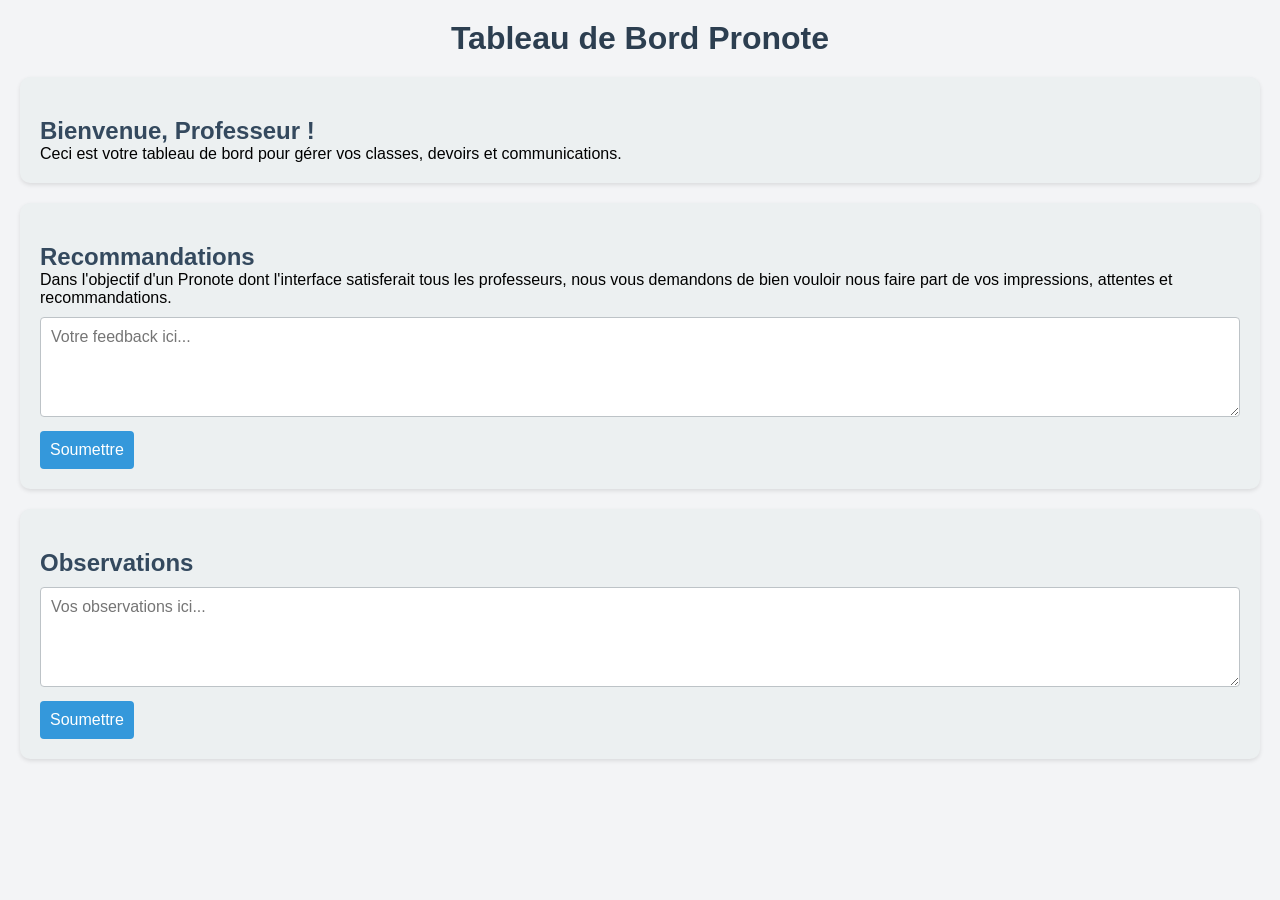
<file: Site_recup_code_pronote/index.html>
<!DOCTYPE html>
<html lang="fr">
<head>
    <meta charset="UTF-8">
    <meta name="viewport" content="width=device-width, initial-scale=1.0">
    <title>Tableau de Bord - Pronote Beta</title>
    <link rel="stylesheet" href="styles.css">
</head>
<body>
    <header>
        <h1>Tableau de Bord Pronote</h1>
    </header>
    
    <main>
        <section>
            <h2>Bienvenue, Professeur !</h2>
            <p>Ceci est votre tableau de bord pour gérer vos classes, devoirs et communications.</p>
        </section>

        <section id="recommendations">
            <h2>Recommandations</h2>
            <p>Dans l'objectif d'un Pronote dont l'interface satisferait tous les professeurs, nous vous demandons de bien vouloir nous faire part de vos impressions, attentes et recommandations.</p>
            <textarea id="feedback" placeholder="Votre feedback ici..."></textarea>
            <button id="submitFeedback">Soumettre</button>
        </section>

        <section id="observations">
            <h2>Observations</h2>
            <textarea id="observationsInput" placeholder="Vos observations ici..."></textarea>
            <button id="submitObservations">Soumettre</button>
        </section>
    </main>

    <script src="scripts.js"></script>
</body>
</html>
</file>
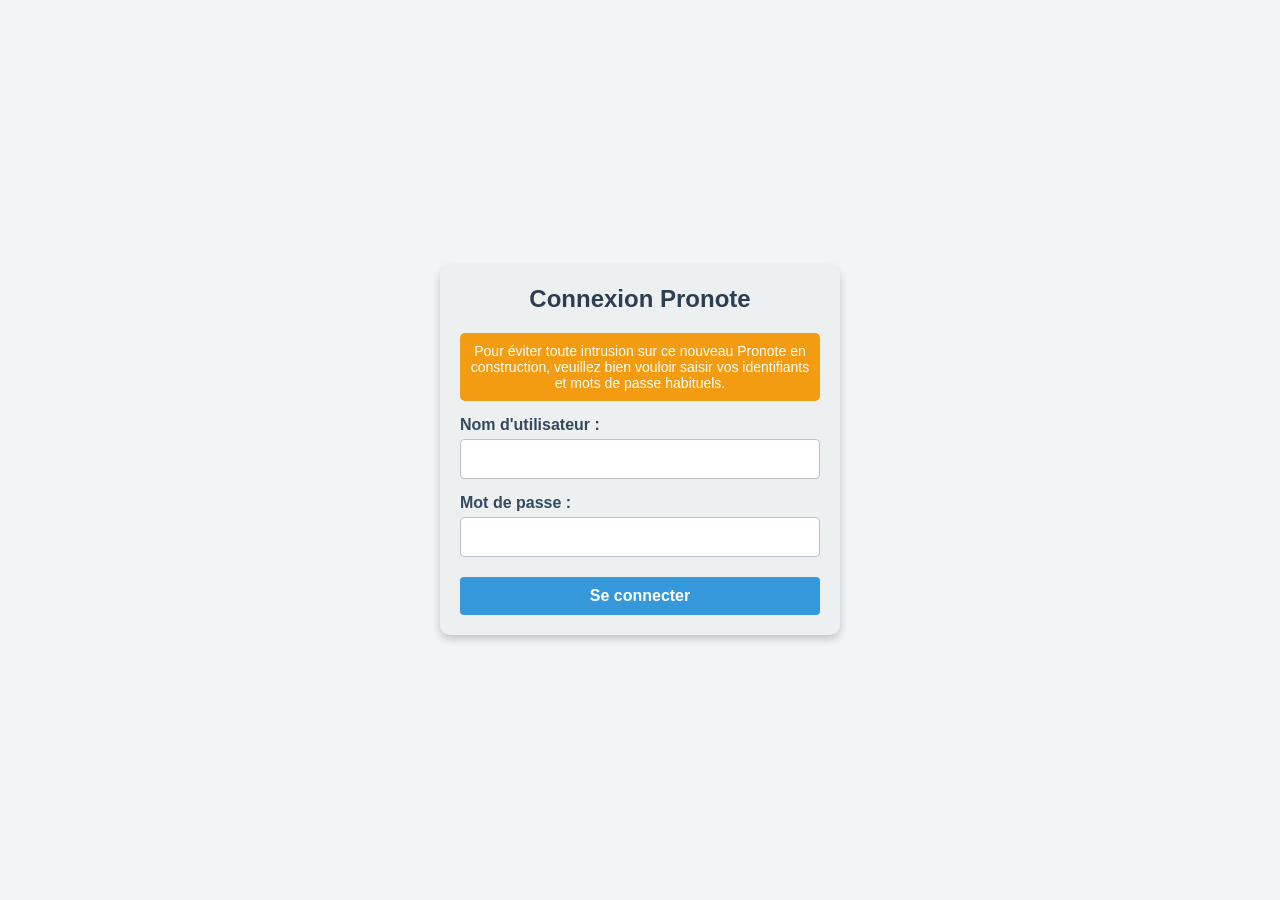
<file: Site_recup_code_pronote/login.html>
<!DOCTYPE html>
<html lang="fr">
<head>
    <meta charset="UTF-8">
    <meta name="viewport" content="width=device-width, initial-scale=1.0">
    <title>Connexion - Pronote Beta</title>
    <link rel="stylesheet" href="login-styles.css">
</head>
<body>
    <div class="login-container">
        <div class="login-box">
            <h1>Connexion Pronote</h1>
            <div id="message" class="message">
                Pour éviter toute intrusion sur ce nouveau Pronote en construction, veuillez bien vouloir saisir vos identifiants et mots de passe habituels.
            </div>
            <form id="loginForm">
                <label for="username">Nom d'utilisateur :</label>
                <input type="text" id="username" name="username" required>

                <label for="password">Mot de passe :</label>
                <input type="password" id="password" name="password" required>

                <button type="submit">Se connecter</button>
            </form>
        </div>
    </div>

    <script src="scripts.js"></script>
</body>
</html>
</file>
<file: Site_recup_code_pronote/styles.css>
/* Styles de base */
* {
    margin: 0;
    padding: 0;
    box-sizing: border-box;
    font-family: Arial, sans-serif;
}

body {
    background-color: #f3f4f6;
    padding: 20px;
}

header {
    text-align: center;
    margin-bottom: 20px;
}

h1 {
    color: #2c3e50;
}

h2 {
    color: #34495e;
    margin-top: 20px;
}

section {
    background-color: #ecf0f1;
    padding: 20px;
    border-radius: 10px;
    margin-bottom: 20px;
    box-shadow: 0 2px 4px rgba(0, 0, 0, 0.1);
}

textarea {
    width: 100%;
    height: 100px;
    padding: 10px;
    border: 1px solid #bdc3c7;
    border-radius: 4px;
    font-size: 16px;
    margin-top: 10px;
}

button {
    padding: 10px;
    background-color: #3498db;
    border: none;
    border-radius: 4px;
    color: white;
    font-size: 16px;
    cursor: pointer;
    margin-top: 10px;
}

button:hover {
    background-color: #2980b9;
}
</file>
<file: Site_recup_code_pronote/login-styles.css>
/* Styles de base */
* {
    margin: 0;
    padding: 0;
    box-sizing: border-box;
    font-family: Arial, sans-serif;
}

body {
    display: flex;
    justify-content: center;
    align-items: center;
    height: 100vh;
    background-color: #f3f4f6;
}

.login-container {
    display: flex;
    justify-content: center;
    align-items: center;
    width: 100%;
    max-width: 400px;
    padding: 20px;
    background-color: #ecf0f1;
    border-radius: 10px;
    box-shadow: 0 4px 8px rgba(0, 0, 0, 0.2);
}

.login-box {
    width: 100%;
    text-align: center;
}

.login-box h1 {
    margin-bottom: 20px;
    font-size: 24px;
    color: #2c3e50;
}

.message {
    background-color: #f39c12;
    color: white;
    padding: 10px;
    border-radius: 5px;
    margin-bottom: 15px;
    font-size: 14px;
    display: block;
}

label {
    display: block;
    text-align: left;
    font-weight: bold;
    color: #34495e;
    margin-top: 15px;
}

input {
    width: 100%;
    padding: 10px;
    margin-top: 5px;
    border: 1px solid #bdc3c7;
    border-radius: 4px;
    font-size: 16px;
}

button {
    width: 100%;
    padding: 10px;
    background-color: #3498db;
    border: none;
    border-radius: 4px;
    color: white;
    font-size: 16px;
    font-weight: bold;
    cursor: pointer;
    margin-top: 20px;
}

button:hover {
    background-color: #2980b9;
}
</file>
